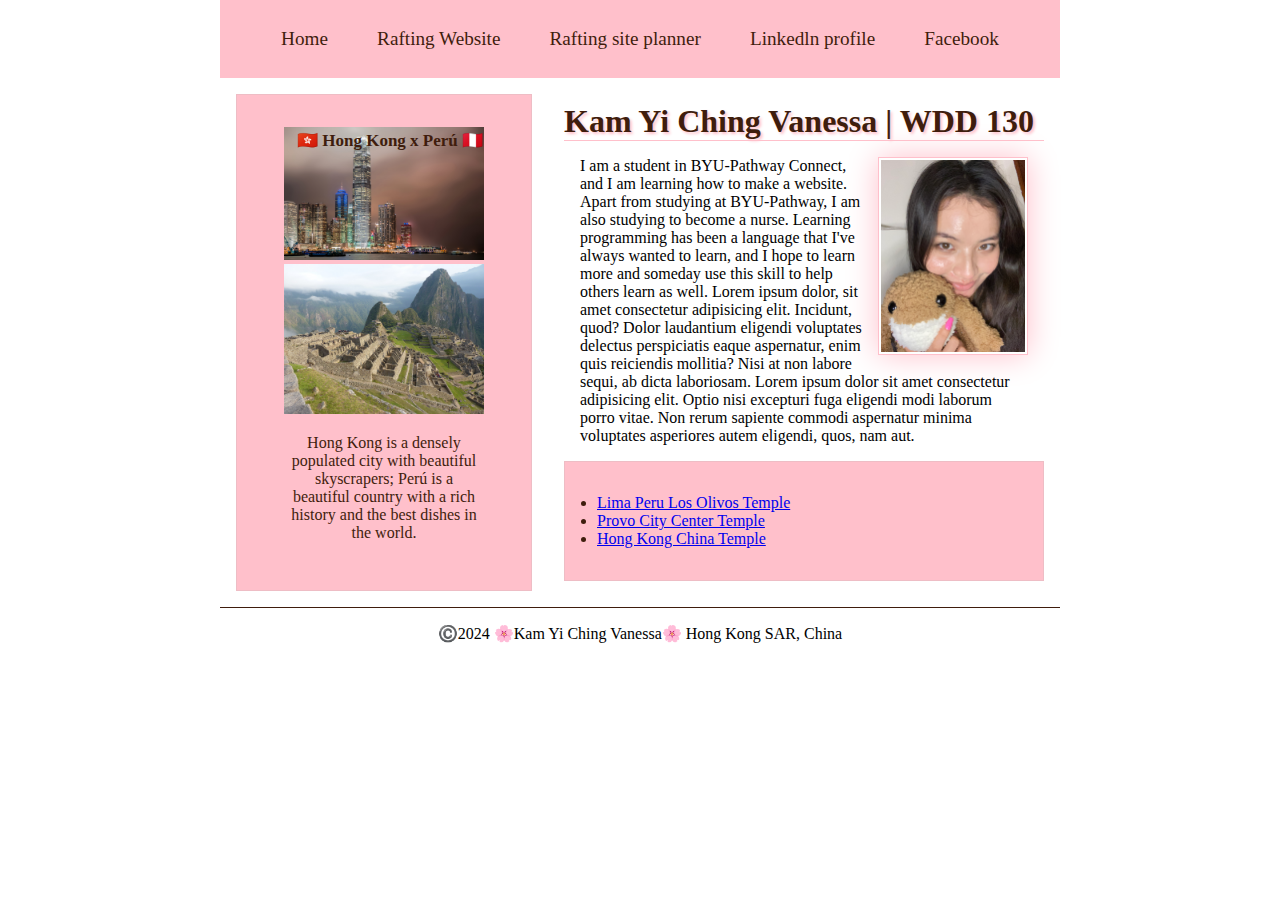
<file: index.html>
<!DOCTYPE html>
<html lang="en-US">
<head>
<meta charset="utf-8">
<meta name="viewport" content="width=device-width, initial-scale=1.0">
<meta name="description" content="This homepage is for me and for anyone who would like to know more about me, I also show my water rafting website planner.">
<meta name="author" content="Kam Yi Ching Vanessa">

<title>Kam Yi Ching Vanessa | WDD 130</title>
<link rel="stylesheet" href="styles/styles.css">
</head>

<body>
<header>
<nav>
    
    <a href="#">Home</a>
    <a href="wwr">Rafting Website</a>
    <a href="wdd130/wwr/site-plan-rafting.html">Rafting site planner</a>
    <a href="https://linkedin.com">Linkedln profile</a>
    <a href="https://facebook.com">Facebook</a>
</nav>
</header>
<div class="grid">
    
<main>
    <h1>Kam Yi Ching Vanessa | WDD 130
    </h1>
    <img src="images/profile.jpg" alt="Hello, my name is Kam Yi Ching Vanessa" width="200">
    <p>I am a student in BYU-Pathway Connect, and I am learning how to make a website. Apart from studying at BYU-Pathway, I am also studying to become a nurse. Learning programming has been a language that I've always wanted to learn, and I hope to learn more and someday use this skill to help others learn as well. Lorem ipsum dolor, sit amet consectetur adipisicing elit. Incidunt, quod? Dolor laudantium eligendi voluptates delectus perspiciatis eaque aspernatur, enim quis reiciendis mollitia? Nisi at non labore sequi, ab dicta laboriosam. Lorem ipsum dolor sit amet consectetur adipisicing elit. Optio nisi excepturi fuga eligendi modi laborum porro vitae. Non rerum sapiente commodi aspernatur minima voluptates asperiores autem eligendi, quos, nam aut.</p>
    
    <ul class="box">
        <li><a href="https://www.churchofjesuschrist.org/temples/details/lima-peru-los-olivos-temple?lang=eng" target="_blank">Lima Peru Los Olivos Temple</a></li>
        <li><a href="https://www.churchofjesuschrist.org/temples/details/provo-city-center-temple?lang=eng" target="_blank">Provo City Center Temple</a></li>
        <li><a href="https://www.churchofjesuschrist.org/temples/details/hong-kong-china-temple?lang=eng" target="_blank">Hong Kong China Temple</a></li>
    </ul>
</main>

<aside class="box">
    <h2>🇭🇰 Hong Kong x Perú 🇵🇪</h2>
    <img src="images/hongkong.jpg" alt="Hong Kong">
    <img src="images/peru.jpg" alt="Peru">
    <p>Hong Kong is a densely populated city with beautiful skyscrapers; Perú is a beautiful country with a rich history and the best dishes in the world.</p>
</aside>
</div>
<footer>
    <p>©️2024 🌸Kam Yi Ching Vanessa🌸 Hong Kong SAR, China</p>
</footer>

</body>
<!-- 18/03/2024-->
</html>
</file>
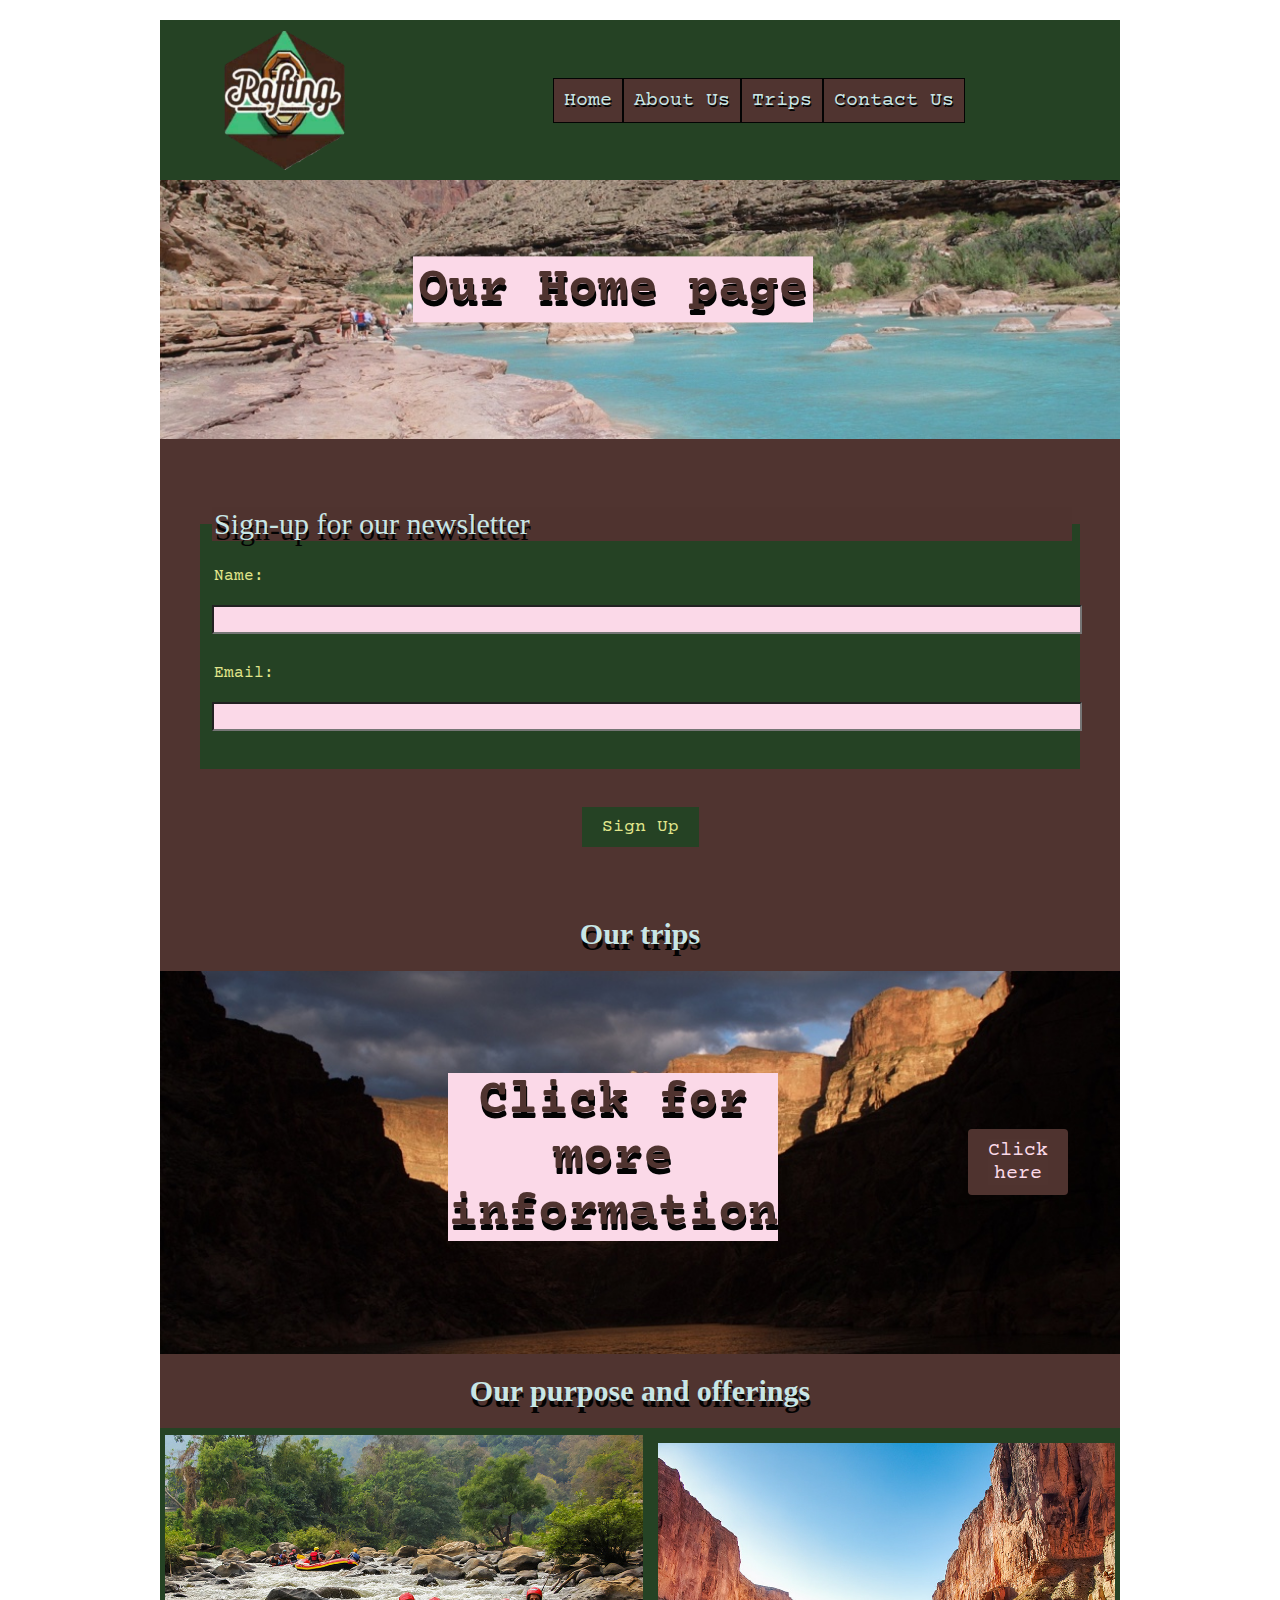
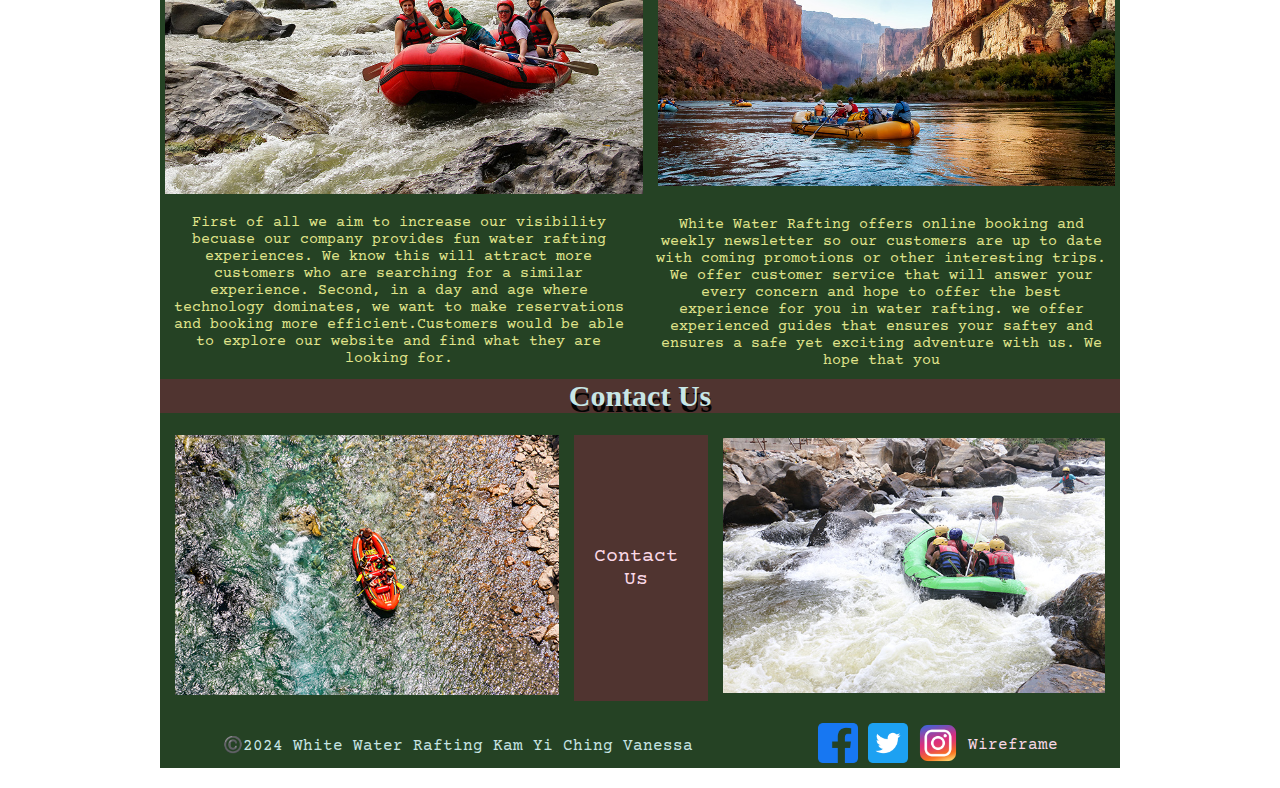
<file: wwr/index.html>
<!DOCTYPE html>
<html lang="en-US">
<head>
<meta charset="utf-8">
<meta name="viewport" content="width=device-width, initial-scale=1.0">
<meta name="description" content="this is the home page of the white wtaer rafting website where there is the trip page and contact page also ">
<meta name="author" content="Kam Yi Ching Vanessa">
<link rel="stylesheet" href="styles/rafting.css">

<title>Home: White Water Rafting  </title>
</head>
<body>
<header class="logo">
<img src="images/logo.png" alt="Rafting Site Logo">
<nav class="navigation">
<a href="index.html">Home</a>
<a href="about.html">About Us</a>
<a href="trips.html">Trips</a>
<a href="contact.html">Contact Us</a>
</nav>
</header>
<main>
<section class="hero">
<img src="images/home1.jpg" alt="start picture">
<h1>Our Home page</h1>

</section>

<section class="form">

    <form>  
            <fieldset> 
            <legend>Sign-up for our newsletter</legend>
                 <label for="name">Name:</label>
              <input type="text" id="name" name="name" required>
              <label for="email">Email:</label>
              <input type="email" id="email" name="email" required>
            </fieldset>
            <button type="submit">Sign Up</button>
        </form>
</section>
<div class="best">
    <h2>Our trips</h2>
</div>
<div class="home">
    <img src="images/home2.jpg" alt="picture">
    <div class="content">
      <h1>Click for more information</h1>
      <div class="click">
      <a href="trips.html"> 
        Click here
    </a>
</div>
    </div>
  </div>
  <div class="best">
  <h2>Our purpose and offerings</h2>
</div>
<section class="purpose ">
    <div class="purpose-container">
        
    <div class="firsthome">
    <div class="purpose-grid-item img">
        <img src="images/home3.jpg" alt="home3">
    </div>
    <div class="purpose-grid-item text">
        <p>
            First of all we aim to increase our visibility becuase our company provides fun water rafting experiences. We know this will attract more customers who are searching for a similar experience. Second, in a day and age where technology dominates, we want to make reservations and booking more efficient.Customers would be able to explore our website and find what they are looking for. </div>
</div>
   
        <div class="secondhome">
        
        <div class="purpose-best-grid-item ">
            <p>
                <img src="images/home5.jpg" alt="home3">
            </p>
        </div>
        <div class="purpose-grid-item text">
            <p>
                White Water Rafting offers online booking and weekly newsletter so our customers are up to date with coming promotions or 
                other interesting trips. We offer customer service that will answer your every concern and hope to offer the best experience for you in water rafting.
                we offer experienced guides that ensures your saftey and ensures a safe yet exciting adventure with us. We hope that you 
            </p>
        </div>
        
        </div>
    </div>
</section>

   <section class="purpose">
    <h2>Contact Us</h2>
   <div class="contactus">
   
   <div class="first">
   
   <div class="purpose-grid-item img">
       <img src="images/home7.jpg" alt="home3">
   </div>
   <div class="purpose">

        <a href="contact.html"> 
           Contact Us
        </a>
   </div>
   <div class="purpose-best-grid-item ">
       <p>
           <img src="images/home8.jpg" alt="home3">
       </p>
   </div>
   </div>
   </div>
</section>
</main>
<footer class="close">
    <p>©️2024 White Water Rafting Kam Yi Ching Vanessa</p>
    <nav class="sociallinks">
    <a href="http://facebook.com">
    <img src="images/facebook.png" alt="facebook">
    </a>
    <a href="http://twitter.com">
    <img src="images/twitter.png" alt="twitter">
    </a>
    <a href="http://instagram.com">
    <img src="images/instagram.png" alt="instagram">
    </a>
    <a href="images/index-html.png">
        Wireframe
    </a>
    </nav>
    
    </footer>
    
    </body>
    </html>
</file>
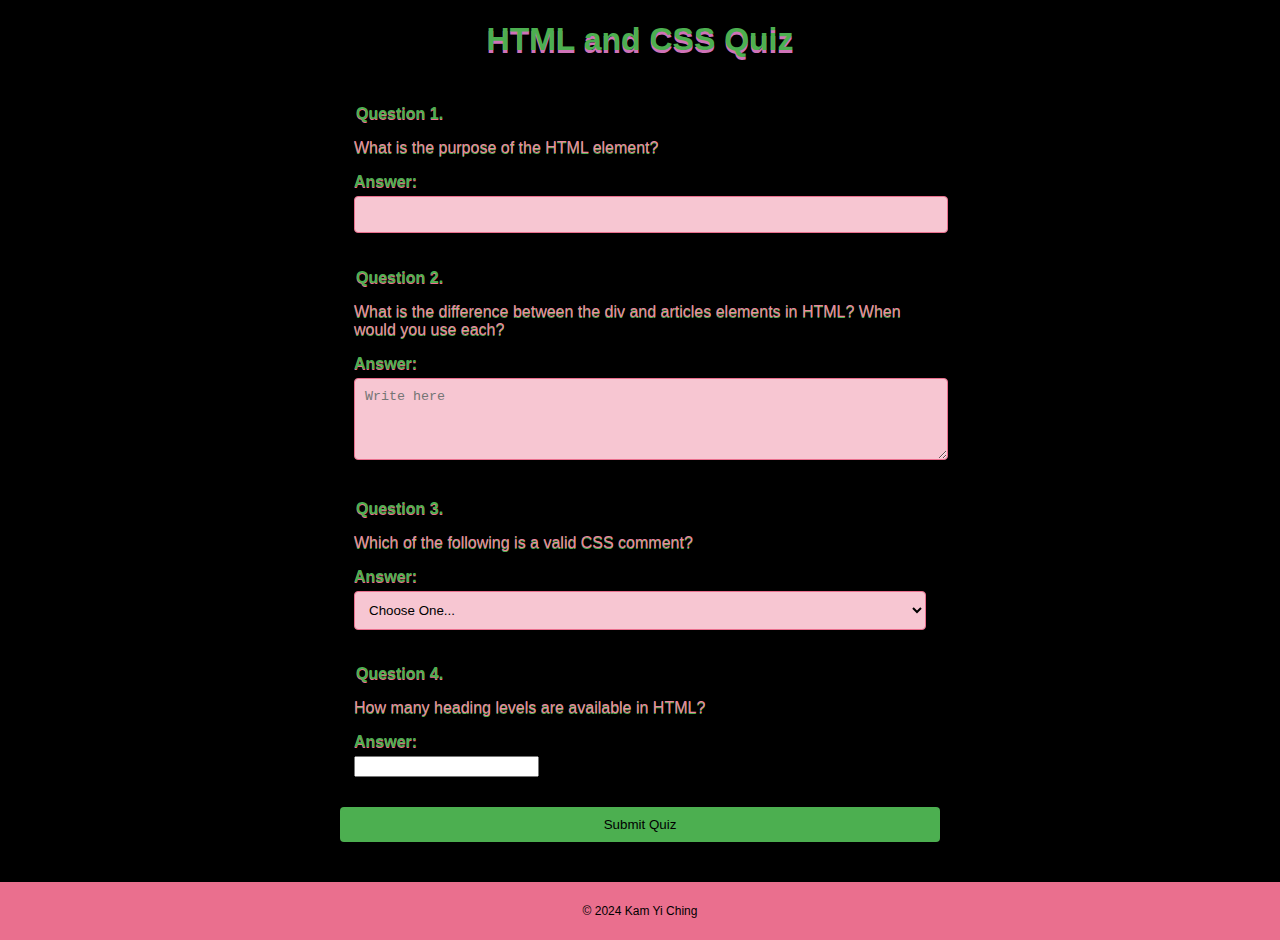
<file: quiz.html>
<!DOCTYPE html>
<html lang="en-us">
<head>
    <meta charset="utf-8">
    <meta name="viewport" content="width=device-width, initial-scale=1.0">
    <meta name="description" content="this is a quiz for HTML and CSS">
<meta name="author" content="Kam Yi Ching Vanessa">
    <link rel="stylesheet" href="styles/quiz.css">
    <title>HTML and CSS quiz</title>
</head>
<body>
    <header>
        <h1>HTML and CSS Quiz</h1>
    </header>
    <main>
        <form>
            <fieldset>
                <label for ="q1"><legend>Question 1.</legend></label>
                <p class="question-text">What is the purpose of the HTML element?</p>
                <label for="q1">Answer:</label>
                <input id="q1" name="q1" type="text">
            </fieldset>

            <fieldset>
                <label for ="q2"><legend>Question 2.</legend></label>
                <p class="question-text">What is the difference between the div and articles elements in HTML? When would you use each?</p>
                <label for="q2">Answer:</label>
                <textarea id="q2" name="q2" rows="4" placeholder="Write here"></textarea>
            </fieldset>

            <fieldset>
                <label for ="q3"> <legend>Question 3.</legend></label>
                <p class="question-text">Which of the following is a valid CSS comment?</p>
                <label for="q3">Answer:</label>
                <select id="q3" name="q3">
                    <option value="" selected disabled>Choose One...</option>
                    <option value="border">border</option>
                    <option value="legend">start</option>
                    <option value="right">right</option>
                    <option value="left">left</option>
                </select>
            </fieldset>

            <fieldset>
            <label for ="q4"><legend>Question 4.</legend></label>
                <p class="question-text">How many heading levels are available in HTML?</p>
                <label for="q4">Answer:</label>
                <input id="q4" name="q4" type="number">
            </fieldset>

            <button type="submit">Submit Quiz</button>
        </form>
    </main>
    <footer>
        <p>© 2024 Kam Yi Ching</p>
    </footer>
</body>
</html>
</file>
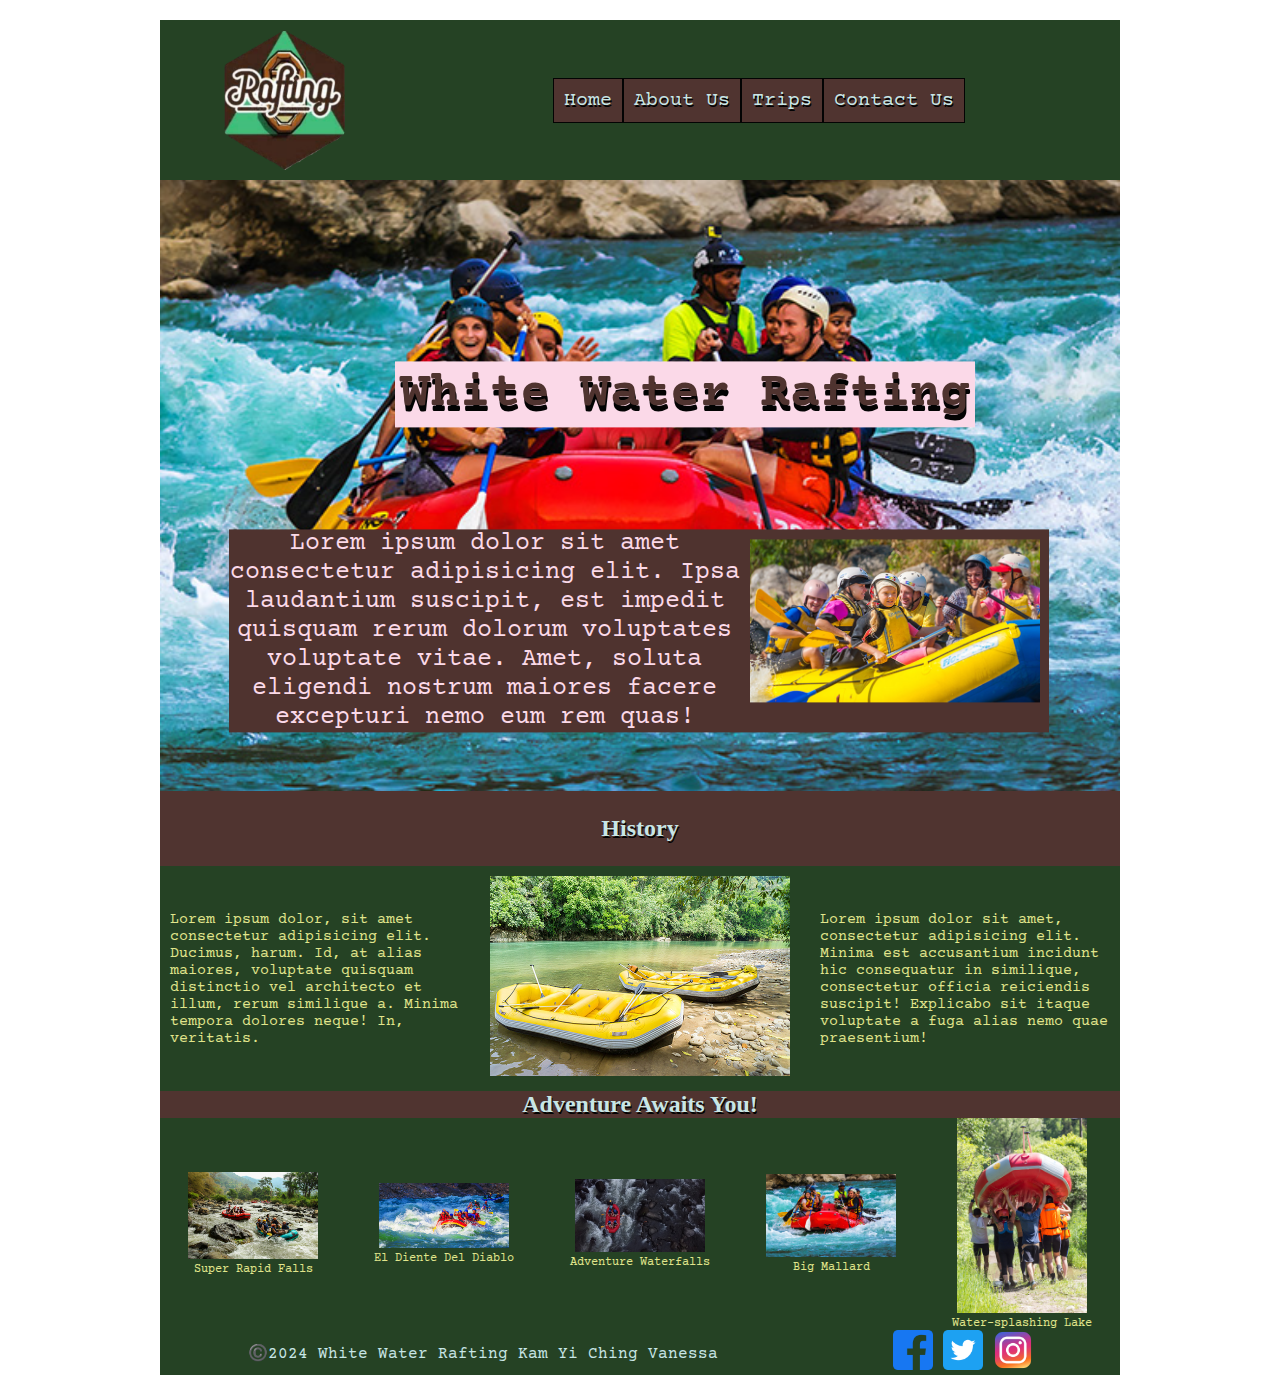
<file: wwr/about.html>
<!DOCTYPE html>
<html lang="en-US">
<head>
<meta charset="utf-8">
<meta name="viewport" content="width=device-width, initial-scale=1.0">
<meta name="description" content="This is a website for the water rafting company">
<meta name="author" content="Kam Yi Ching Vanessa">
<link rel="stylesheet" href="styles/rafting.css">

<title>Water Rafting Website</title>
</head>
<body>
<header class="logo">
<img src="images/logo.png" alt="Rafting Site Logo">
<nav class="navigation">
<a href="index.html">Home</a>
<a href="about.html">About Us</a>
<a href="trips.html">Trips</a>
<a href="contact.html">Contact Us</a>
</nav>
</header>

<main>
<div class="hero">
<img src="images/hero.jpg" alt="Water Rafting image">
<h1>White Water Rafting</h1>
<article class="happy">
<img src="images/happy.jpg" alt="Happy customers">
<p>Lorem ipsum dolor sit amet consectetur adipisicing elit. Ipsa laudantium suscipit, est impedit quisquam rerum dolorum voluptates voluptate vitae. Amet, soluta eligendi nostrum maiores facere excepturi nemo eum rem quas!</p>
</article>
</div>

<section class="history">
<h2>History</h2>
<div class="content">
<div class="grid-item image">
<img src="images/history.jpg" alt="history">
</div>
<div class="grid-item text">
<p>Lorem ipsum dolor, sit amet consectetur adipisicing elit. Ducimus, harum. Id, at alias maiores, voluptate quisquam distinctio vel architecto et illum, rerum similique a. Minima tempora dolores neque! In, veritatis.</p>
</div>
<div class="grid-item text">
<p>Lorem ipsum dolor sit amet, consectetur adipisicing elit. Minima est accusantium incidunt hic consequatur in similique, consectetur officia reiciendis suscipit! Explicabo sit itaque voluptate a fuga alias nemo quae praesentium!</p>
</div>
</div>
</section>

<section class="adventure">
<div class="adventure-text-container">
<h2>Adventure Awaits You!</h2>
</div>
<figure>
<img src="images/1.jpg" alt="1">
<figcaption>Super Rapid Falls</figcaption>
</figure>
<figure>
<img src="images/2.jpg" alt="2">
<figcaption>El Diente Del Diablo</figcaption>
</figure>
<figure>
<img src="images/3.jpg" alt="3">
<figcaption> Adventure Waterfalls</figcaption>
</figure>
<figure>
<img src="images/4.jpg" alt="4">
<figcaption>Big Mallard</figcaption>
</figure>
<figure>
<img src="images/5.jpg" alt="5">
<figcaption>Water-splashing Lake</figcaption>
</figure>
</section>



</main>

<footer class="close">
<p>©️2024 White Water Rafting Kam Yi Ching Vanessa</p>
<nav class="sociallinks">
<a href="http://facebook.com">
<img src="images/facebook.png" alt="facebook">
</a>
<a href="http://twitter.com">
<img src="images/twitter.png" alt="twitter">
</a>
<a href="http://instagram.com">
<img src="images/instagram.png" alt="instagram">
</a>
</nav>
</footer>

</body>
</html>
</file>
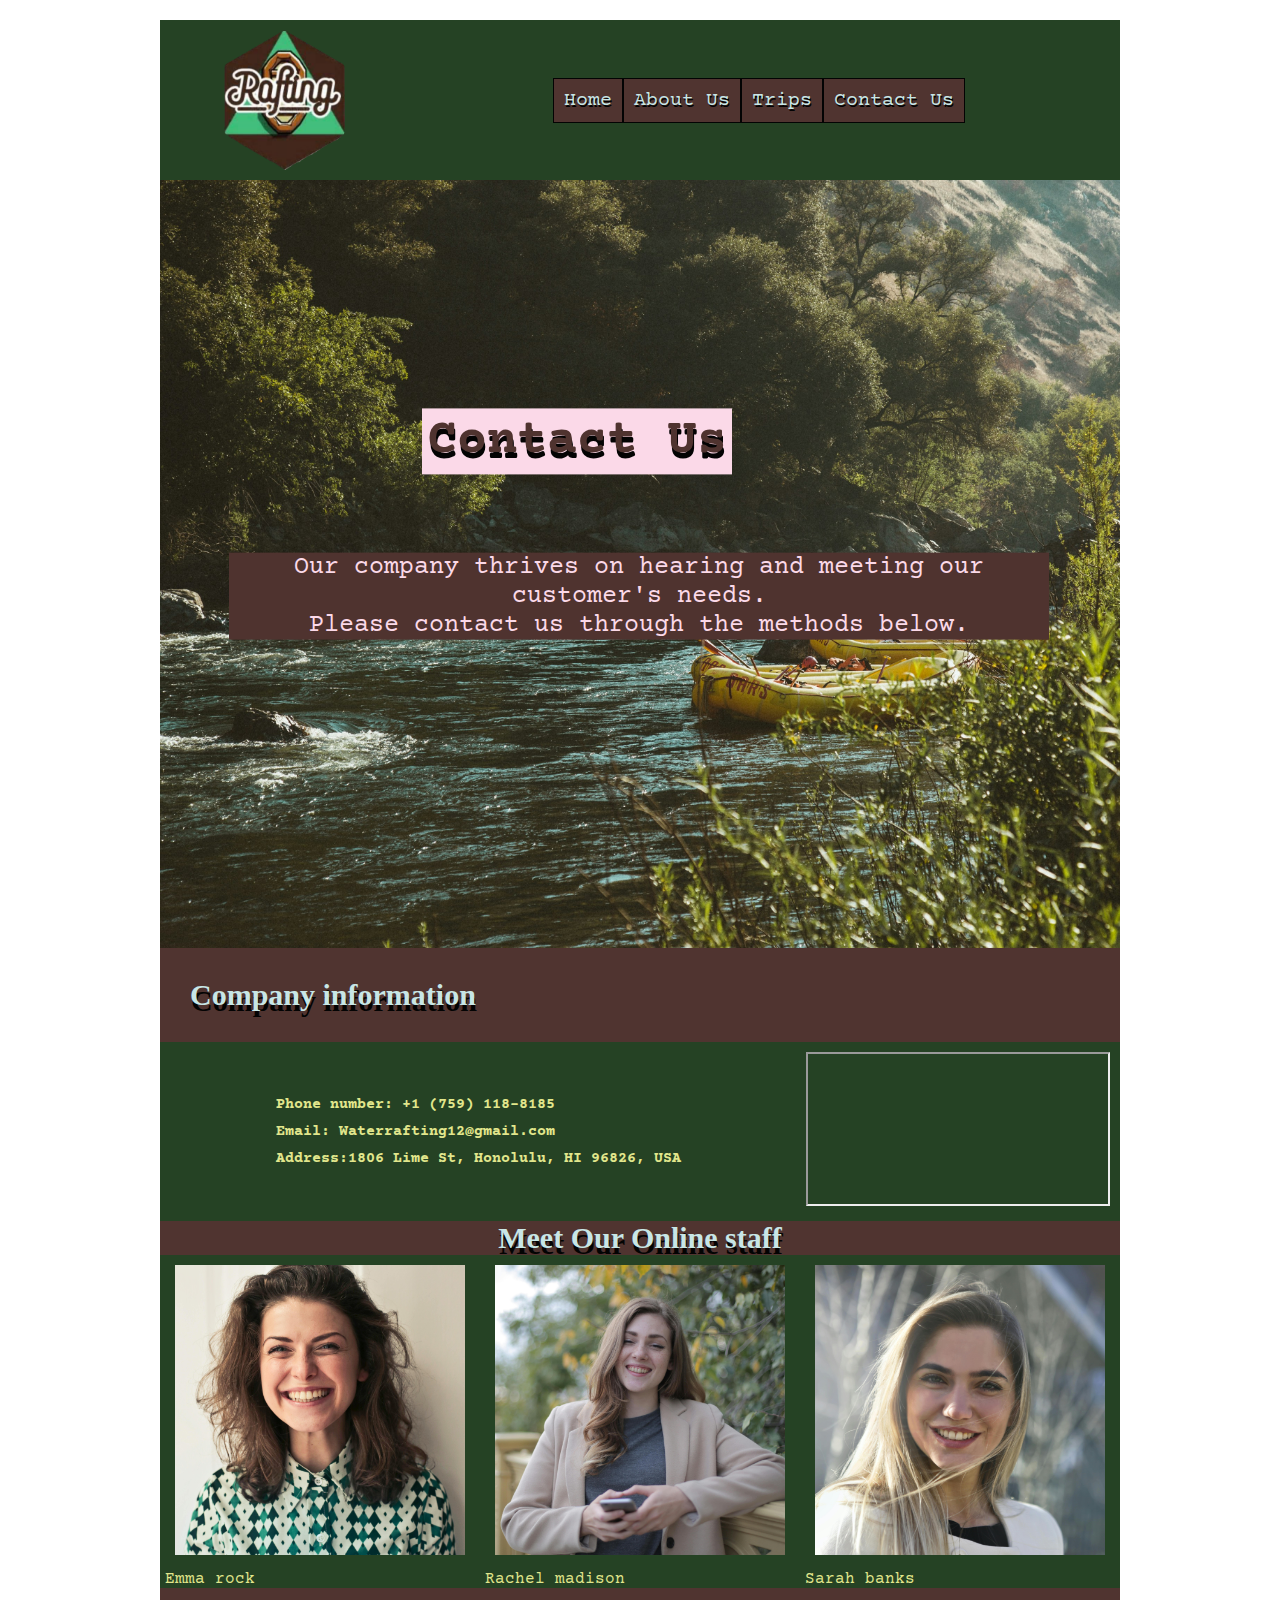
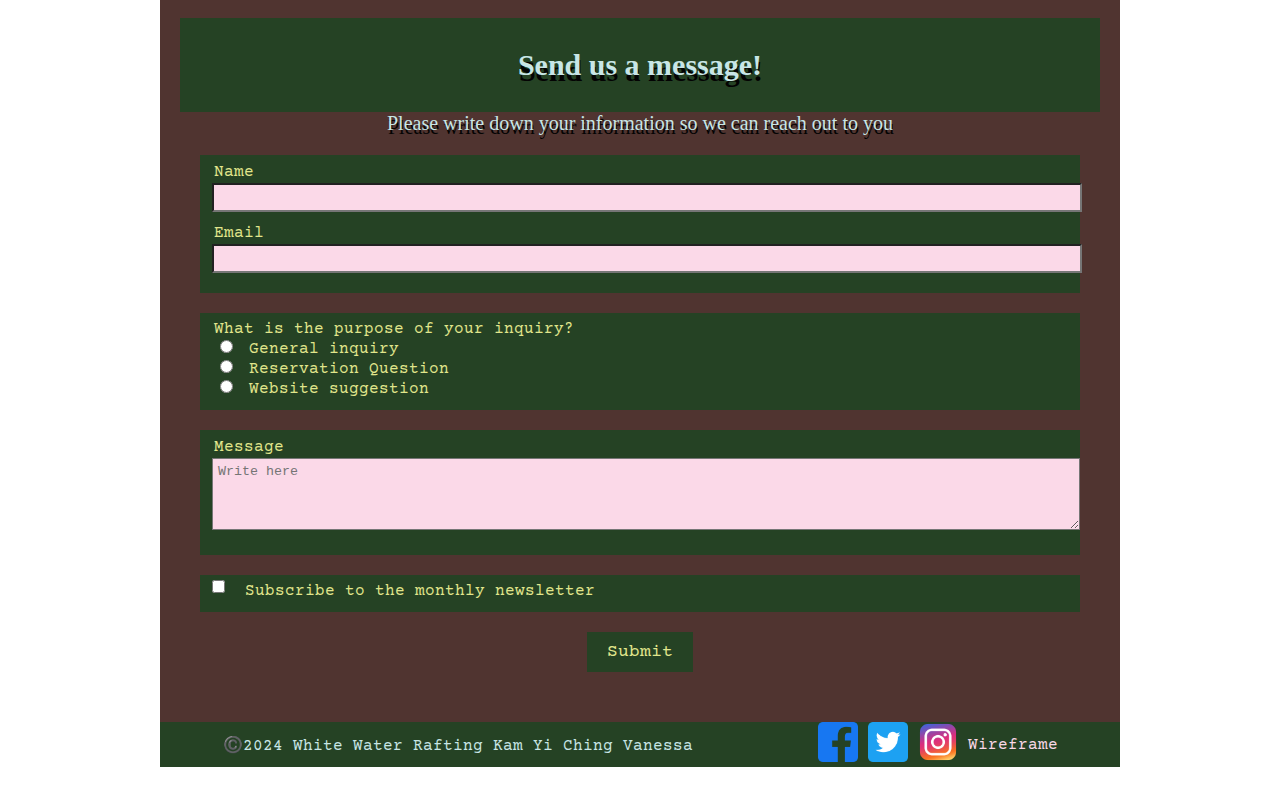
<file: wwr/contact.html>
<!DOCTYPE html>
<html lang="en-US">
<head>
<meta charset="utf-8">
<meta name="viewport" content="width=device-width, initial-scale=1.0">
<meta name="description" content="Contact us and learn more about our White water rafting company ask us questions here  ">
<meta name="author" content="Kam Yi Ching Vanessa">
<link rel="stylesheet" href="styles/rafting.css">

<title>Contact Us: White Water Rafting  </title>
</head>
<body>
<header class="logo">
<img src="images/logo.png" alt="Rafting Site Logo">
<nav class="navigation">
<a href="index.html">Home</a>
<a href="about.html">About Us</a>
<a href="trips.html">Trips</a>
<a href="contact.html">Contact Us</a>
</nav>
</header>

<main>

    <section class="hero">
        <img src="images/6.jpg" alt="background image">
        <h1>Contact Us</h1>
        <article class="happy">
        <p> Our company thrives on hearing and meeting our customer's needs.</p>
    <p> Please contact us through the methods below. </p></article>
</section>
<section class="information">
<h2> Company information </h2>
<div class="content">

 <div class="grid-item">  
<h6>Phone number: +1 (759) 118-8185</h6>

<h6>Email: Waterrafting12@gmail.com</h6>

<h6>Address:1806 Lime St, Honolulu, HI 96826, USA</h6>
</div>  
    <div class ="map"> 
        <iframe src="https://www.google.com/maps/embed?pb=!1m17!1m12!1m3!1d3717.506086532154!2d-157.83399999999997!3d21.29101000000001!2m3!1f0!2f0!3f0!3m2!1i1024!2i768!4f13.1!3m2!1m1!2zMjHCsDE3JzI3LjYiTiAxNTfCsDUwJzAyLjQiVw!5e0!3m2!1sen!2shk!4v1711779934725!5m2!1sen!2shk"></iframe></div>
</div>
</section>

<section class="employees">
<div class="title"><h2> Meet Our Online staff</h2></div>
<figure>
    <img src="images/p1.jpg" alt="profile1">
    <figcaption> Emma rock</figcaption>
</figure>
<figure>
<img src="images/p2.jpg" alt="profile2">
<figcaption> Rachel madison</figcaption>
</figure>
<figure>
<img src="images/p3.jpg" alt="profile3">
<figcaption> Sarah banks </figcaption>
</figure>
</section>

    
<section class="form">
    
   <h3>Send us a message!</h3> 
    <p>Please write down your information so we can reach out to you</p>
    <form>
      <fieldset>
        <label for="name">Name</label>
        <input id="name" name="name" type="text">
        
        <label for="email">Email</label>
        <input id="email" name="email" type="email">
      </fieldset>


      <fieldset>
       
        <label for="general" >What is the purpose of your inquiry?</label>
         <div class="radio-container">
            <input id="general" name="purpose" type="radio">
        </div>

        <div class="radio-name">  
            <label for="general">General inquiry</label>
        </div>

        <div class="radio-container">
            <input id="reservation" name="purpose" type="radio"> 
        </div>


        <div class="radio-name">
            <label for="reservation">Reservation Question</label>
        </div>

         <div class="radio-container">
            <input id="suggestion" name="purpose" type="radio">
        </div>
        <div class="radio-name">
            <label for="suggestion">Website suggestion</label>
        </div>
       

      </fieldset>


      <fieldset>
        <label for="message">Message</label>
        <textarea id="message" name="message" rows="4" placeholder="Write here"></textarea>
      </fieldset>
      <fieldset>
        <div class="sub">
        <input id="subscription" name="subscription" type="checkbox">
        </div>
        
        <label for="subscription">Subscribe to the monthly newsletter</label>
        
      
    </fieldset>

      <button type="submit">Submit</button>
   
    </form>
  </section>
</main>

<footer class="close">
<p>©️2024 White Water Rafting Kam Yi Ching Vanessa</p>
<nav class="sociallinks">
<a href="http://facebook.com">
<img src="images/facebook.png" alt="facebook">
</a>
<a href="http://twitter.com">
<img src="images/twitter.png" alt="twitter">
</a>
<a href="http://instagram.com">
<img src="images/instagram.png" alt="instagram">
</a>
<a href="images/contactus-html.png">
  Wireframe
</a>
</nav>
</footer>

</body>
</html>
</file>
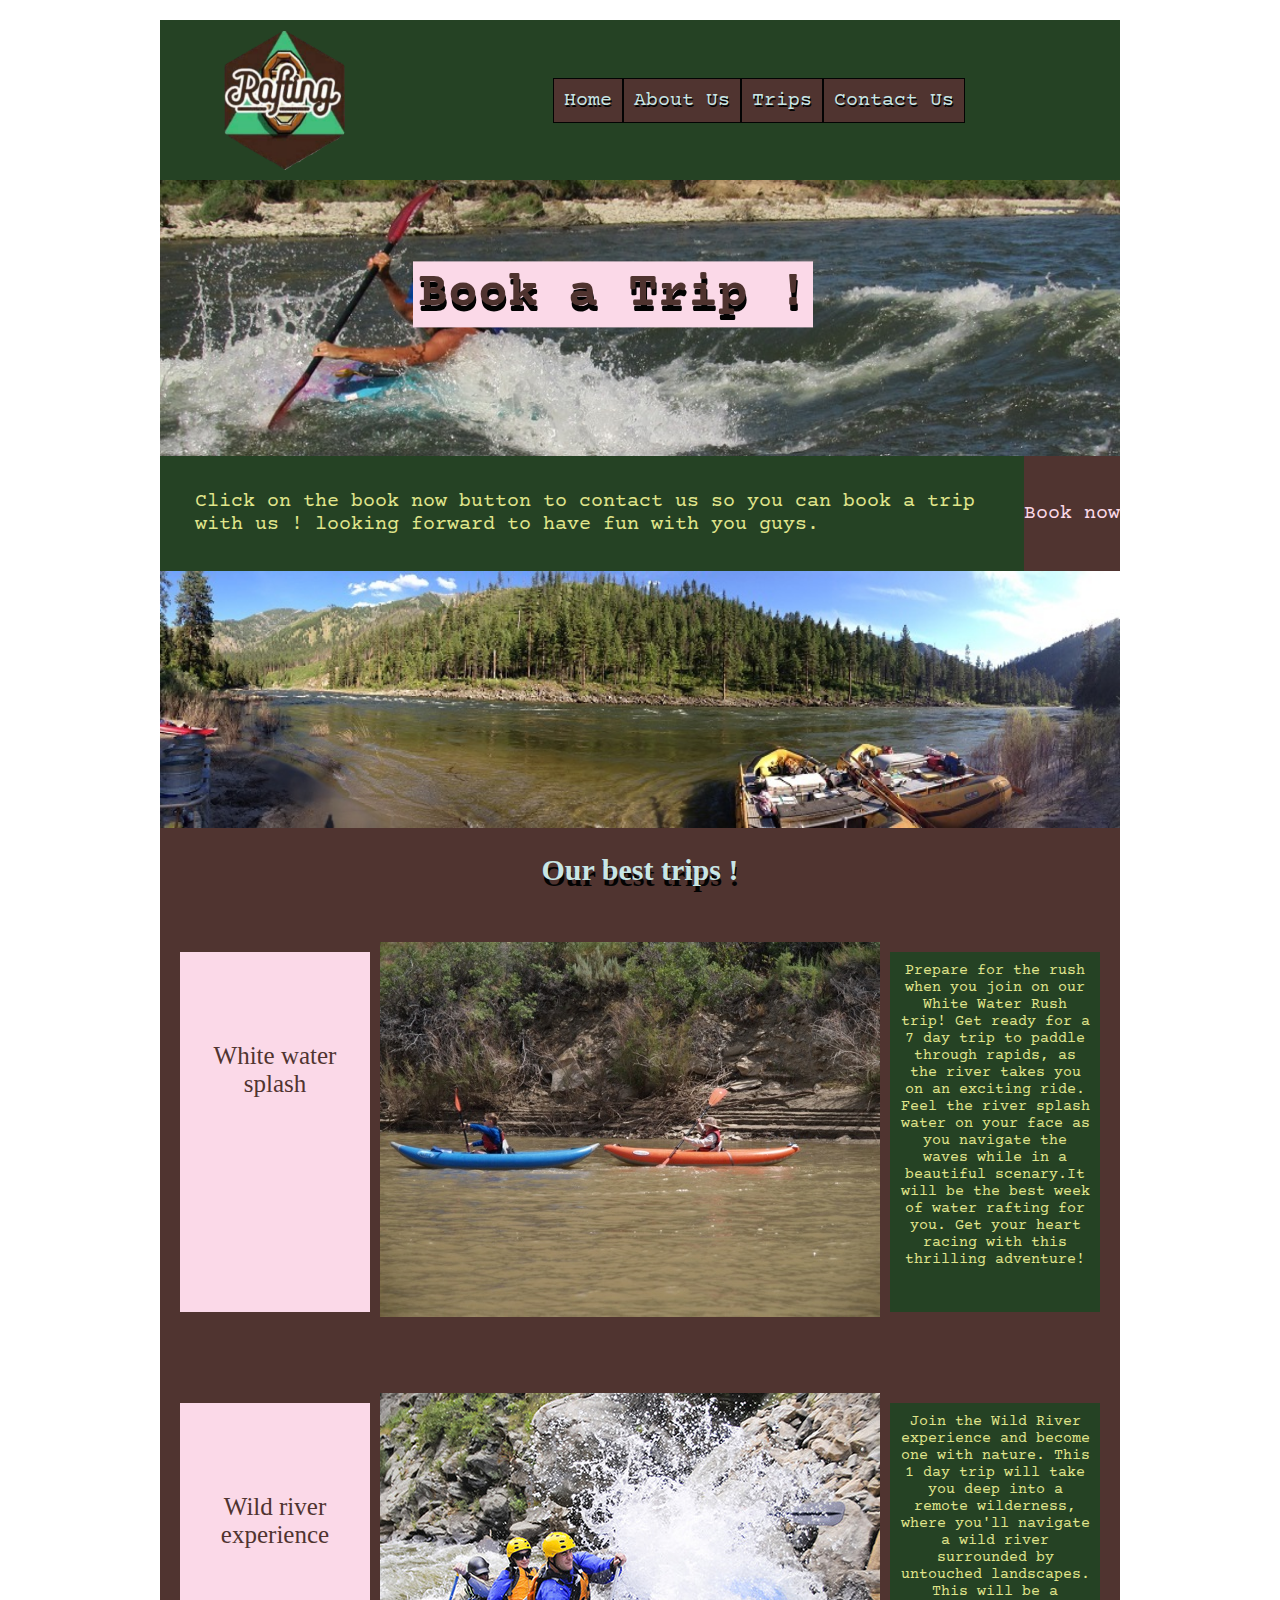
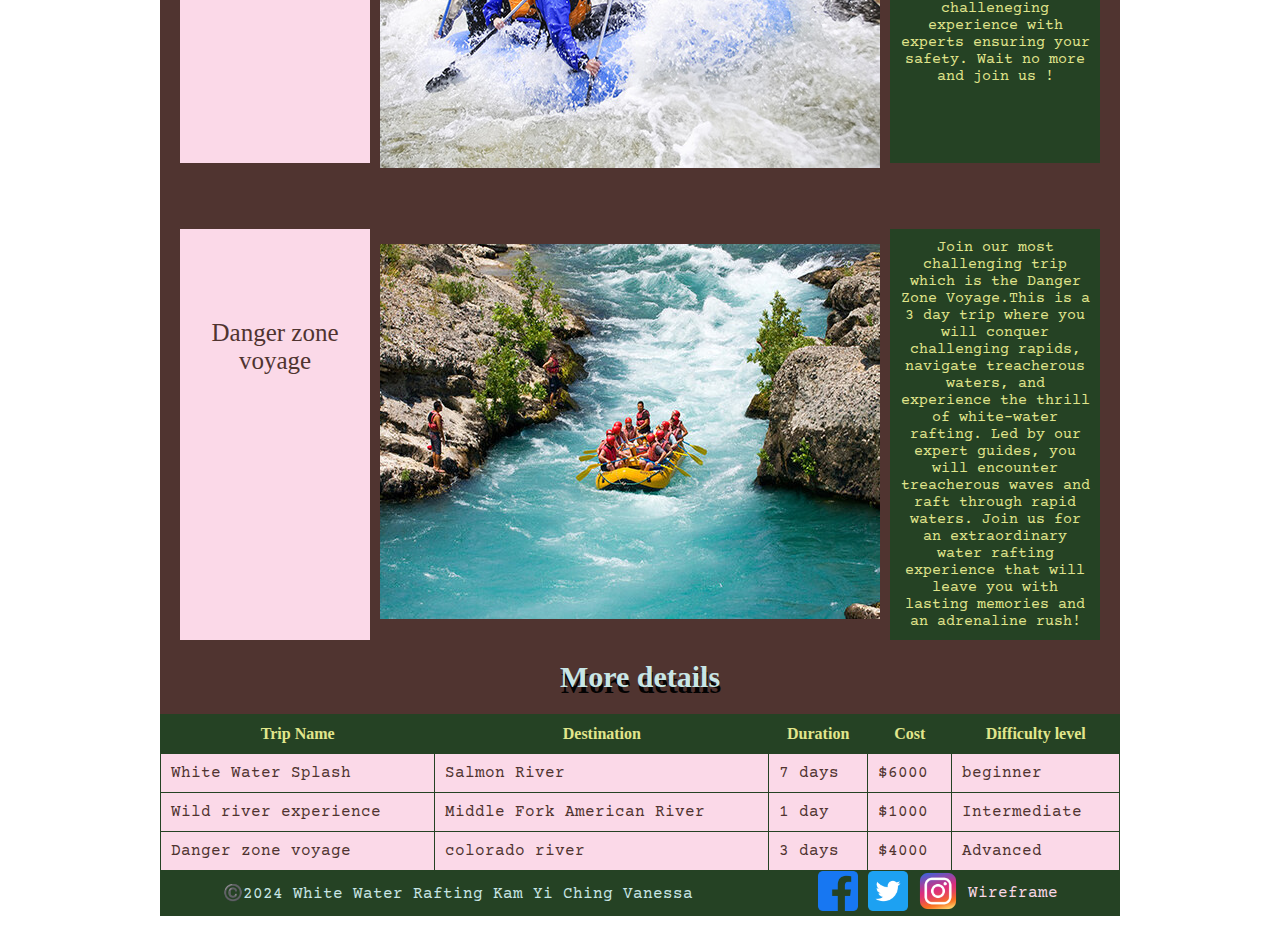
<file: wwr/trips.html>
<!DOCTYPE html>
<html lang="en-US">
<head>
<meta charset="utf-8">
<meta name="viewport" content="width=device-width, initial-scale=1.0">
<meta name="description" content="Contact us and learn more about our White water rafting company ask us questions here  ">
<meta name="author" content="Kam Yi Ching Vanessa">
<link rel="stylesheet" href="styles/rafting.css">

<title>Trips: White Water Rafting  </title>
</head>
<body>
<header class="logo">
<img src="images/logo.png" alt="Rafting Site Logo">
<nav class="navigation">
<a href="index.html">Home</a>
<a href="about.html">About Us</a>
<a href="trips.html">Trips</a>
<a href="contact.html">Contact Us</a>
</nav>
</header>
<main>
<section class="hero" >
    <img src="images/7.jpg" alt="background image">
    <h1>Book a Trip !</h1>

</section>

<section class="trips">
 <div class="trips-grid">   
    <div class ="trip-grid-item">
        <p>Click on the book now button to contact us so you can book a trip with us !
            looking forward to have fun with you guys.  </p>
    </div>
    <section class="trip">
    <div class="click">
        <a href="contact.html"> 
        Book now   </a>
    </div>
    </section>
</div>
</section>

<section class="picture">
    <img src="images/8.jpg" alt="background">

</section>


<section class="best ">
<h2> Our best trips !</h2>
<div class="best-container">

<div class="first">

<div class="best-grid-item img">
    <img src="images/trip1.jpg" alt="trip1">
</div>
<div class="best-grid-item text">
    <p>
        White water splash 
    </p>
</div>
<div class="best-grid-item description">
    <p>
        Prepare for the rush when you join on our White Water Rush trip! Get ready for a 7 day trip to paddle through rapids, as the river takes you on an exciting ride.
         Feel the river splash water on your face as you navigate the waves while in a beautiful scenary.It will be the best week of water rafting for you.
         Get your heart racing with this thrilling adventure!
    </p>
</div>
</div>

<div class="second">
<div class="best-grid-item img">
    <img src="images/trip2.jpg" alt="trip2">
</div>
<div class="best-grid-item text">
    <p>
        Wild river experience
    </p>
</div>
<div class="best-grid-item description">
    <p>
        Join the Wild River experience and become one with nature.
         This 1 day trip will take you deep into a remote wilderness, where you'll navigate a wild river surrounded by untouched landscapes.
         This will be a challeneging experience with experts ensuring your safety. Wait no more and join us !
    </p>
</div>
</div>
<div class="third">
<div class="best-grid-item img">
    <img src="images/trip3.jpg" alt="trip3">
</div>

<div class="best-grid-item text">
    <p>
        Danger zone voyage
    </p>
</div>
<div class="best-grid-item description">
    <p>
        Join our most challenging trip which is the Danger Zone Voyage.This is a 3 day trip where you will conquer challenging rapids, navigate treacherous waters, and experience the thrill of white-water rafting.
          Led by our expert guides, you will encounter treacherous waves and raft through rapid waters. 
          Join us for an extraordinary water rafting experience that will leave you with lasting memories and an adrenaline rush!    </p>
</div>
</div>
</div>
</section>

<section class="table">
<h2>More details </h2>

<table>
    <thead>
      <tr>
        <th>Trip Name</th>
        <th>Destination</th>
        <th>Duration</th>
        <th>Cost</th>
        <th>Difficulty level </th>
      </tr>
    </thead>
    <tbody>
         <tr>
        <td>White Water Splash</td>
        <td>Salmon River</td>
        <td>7 days</td>
        <td>$6000</td>
        <td>beginner</td>

      </tr>
      <tr> <td>Wild river experience </td>
        <td>   Middle Fork American River</td>
        <td>1 day </td>
        <td>$1000</td>
        <td>Intermediate </td> 
      </tr>
      
     
      <tr>
        <td>Danger zone voyage</td>
        <td>colorado river</td>
        <td>3 days</td>
        <td>$4000</td>
        <td>Advanced</td>

      </tr>
      <!-- Add more trip rows following the same structure as above -->
    </tbody>
  </table>
</section>
</main>



<footer class="close">
    <p>©️2024 White Water Rafting Kam Yi Ching Vanessa</p>
    <nav class="sociallinks">
    <a href="http://facebook.com">
    <img src="images/facebook.png" alt="facebook">
    </a>
    <a href="http://twitter.com">
    <img src="images/twitter.png" alt="twitter">
    </a>
    <a href="http://instagram.com">
    <img src="images/instagram.png" alt="instagram">
    </a>
    <a href="images/trips-html.png">
        Wireframe
    </a>
    </nav>
    </footer>
    
    </body>
    </html>
</file>
<file: styles/styles.css>
* {
    margin: 0;
    padding: 0;
    box-sizing: border-box;
}

nav {
    background-color: #ffc0cb;
    padding: 20px;
    display: flex;
    justify-content: space-evenly;
    align-items: center;
}

nav a {
    color: #3f1d0d;
    display: block;
    padding: 0.5rem;
    text-decoration: none;
    font-size: 1.2em;
}

h1 {
    color: #3f1d0d;
    border-bottom: 1px solid #ffc0cb;
    text-shadow: 2px 2px 3px #ffc0cb;
}

main img {
    width: 150px;
    height: auto;
    border: 1px solid pink;
    padding: 2px;
    box-shadow: 0 0 30px pink;
    float: right;
    margin: 1rem;
}

p {
    padding: 1rem;
}

aside {
    width: 20rem;
    margin: 1rem;
    border: 1px solid rgb(241, 230, 230);
    padding: 1rem;
    background-color: #ffc0cb;
    color: #3f1d0d;
    text-align: center;
    position: relative;
}

aside img {
    width: 200px;
    height: auto;
}

aside h2 {
    position: absolute;
    top: 35px;
    left: 60px;
    font-size: 17px;
}

footer {
    border-top: 1px solid #3f1d0d;
    text-align: center;
}

.box {
    border: 1px solid #eebdc5;
    padding: 2rem;
    background-color: #ffc0cb;
    color: #3f1d0d;
}

header,
footer,
.grid {
    margin: 0 auto;
    max-width: 840px;
}

.grid {
    display: grid;
    align-items: center;
}

main {
    grid-column: 2/3;
    margin: 1rem;
}

aside {
    width: 18.5rem;
    position: relative;
    grid-column: 1/2;
    grid-row: 1/2;
}
</file>
<file: wwr/styles/rafting.css>
@import url('https://fonts.googleapis.com/css2?family=Courier+Prime:ital,wght@0,400;0,700;1,400;1,700&family=Permanent+Marker&display=swap');
*{ max-width: 1000px;
margin: auto;}

:root {
    --primary-color: #254224 ;
    --secondary-color: #503430;
    --accent1-color:#E1E68C ;
    --accent2-color: #030303;

    --heading-font: 'Permanent Marker', san-serif;
    --paragraph-font: 'Courier Prime', san-serif;

    --nav-background-color: #C8E6E6; ;
    --nav-link-color: #FBFBFF ;
    --nav-hover-link-color: #FBD9E8 ;
    --nav-hover-background-color: #4F332F ;

}

body { 
    font-family: var(--paragraph-font) ;
    max-width: 960px;
    padding: 20px;
    margin: 0 ;
    }


 header{
        padding: 5px;
         display: grid ;
         grid-template-columns: 1fr 3fr ;
         align-items: center ;
         background-color:var(--primary-color)
 }
.navigation { 
    display: flex ;
    justify-content: space-around ;
    }

    .navigation a {
        font-size : 20px ;
        display: inline-block;
        background-color: var(--secondary-color);
        color: var(--nav-background-color);
        border: 1px solid var(--accent2-color) ;
        padding: 10px;
        text-decoration: none;
        text-shadow: 1px 2px 0 var(--accent2-color);
      }
      nav a:hover {
        color: var(--nav-hover-link-color);
        background-color: var(--accent1-color);
    }

.logo img {
    width :150px ;
    height: auto ; 
}

.hero img {display: block;
width:100%;
height: auto ;
}

.happy img { 
    position : relative ;
    display:block;
    float: inline-end; 
    height: auto ;
    width: 290px ; 
    margin: 10px;
    margin-right: 9px;
    margin-bottom: 10px; }


.hero {position:relative;
}

.hero article{ 
    display: inline-block;
    background-color: var(--nav-hover-background-color) ;
    position : absolute;
    transform: translate(-5%,-20%) ;
    top : 390px; 
    left : 110px; 
    margin-right: 30px ;
}
.hero h1{ 
  display : inline-block ;
  position : absolute;
  margin:5px;
  padding: 5px ;
  transform:translate( -10%,-10%);
  top : 30%; 
  left :30%;
  font-size: 50px;
  color: var(--nav-hover-background-color) ;
  text-shadow: 1px 6px 0 var(--accent2-color);
  background-color: var(--nav-hover-link-color); 

  }
    .history h2 { 
        font-family: var(--heading-font);
        color: var(--nav-background-color);
        text-shadow: 1px 2px 0 var(--accent2-color); 
        text-align: center;
        padding: 1em;
        background-color: var(--secondary-color);
    
        }
    .history img { 
        width: 300px;
        height: auto;
        padding: 5px ;
        margin : 5px ;
    }   
    .history p {
        font-family: var(--paragraph-font);
        padding:10px;
        color : var(--accent1-color);
        font-size: 15px;
        
    } 
    .history section{ 
            margin:0.2rem ;
            display:block;
    
        }
.history .content {
    display: grid;
    grid-template-columns: repeat(3, 1fr);
    gap: 10px;
    background-color: var(--primary-color);
  }
  
  .history .content .image {
    grid-column: 2/3;
    order: 2 ;
  }
  
  .history .content .text:first-child {
    order : 1 ; 
    grid-column : 1/3;
    
  }
  .history .content .text:last-child {
    order: 3;
    grid-column: 3/4;
  }
.adventure-text-container h2 {
      font-family: var(--heading-font);
      color: var(--nav-background-color);
      text-shadow: 1px 2px 0 var(--accent2-color);
      text-align: center;
      background-color:  var(--secondary-color);
    }
.adventure {
    display: flex;
    flex-wrap: wrap;
    justify-content: center;
    background-color: var(--primary-color);
    width : 100% ;
    flex-direction : row ; 
  }
  
  .adventure-text-container {
    width: 100% ; 
    text-align: center ; 
    margin:0px;  
  }
  
  .adventure figure {
    color : var(--accent1-color);
    font-size: 12px ; 
    font-family : var(--paragraph-font) ;
    text-align: center ;
}
  
  .adventure figure img {

    width: 130px;
    height: auto;
    background-color: var(--primary-color);
    margin :0px ;

  }

  .contact {position:relative; }

  .contact h1{ 
      display : inline-block ;
      padding:0.2rem ;
      position : absolute;
      margin:5px;
      padding: 5px ;
      top : 50px; 
      left : 300px;
      font-size: 60px;
      color: var(--nav-hover-background-color) ;
      width: 40%; 
      text-shadow: 1px 6px 0 var(--accent2-color);
      background-color: var(--nav-hover-link-color); 
    }
  .contact p{ color : var(--nav-hover-link-color);
    font-family: var(--paragraph-font);
    font-size: 25px ; 
    text-align : right;}

  .hero p {
      color : var(--nav-hover-link-color);
      font-family: var(--paragraph-font);
      font-size: 25px ; 
      text-align : center;
  
  }
      .contact article{ 
          display: inline-block;
          position : absolute;
          top : 250px; 
          left : 150px; 
          margin-right: 30px ;
          font-size: 30px;
          color: var(--accent1-color);
          max-width: 600px;
          background-color:  var(--secondary-color);
      }
      .contact img {
          position : relative ;
          display:block;
          float: inline-end; 
          height: auto ;
          width: 100% ; 
          margin-bottom: 10px;
  
      }
.information h2{
  font-size: 30px;
  font-family: var(--heading-font);
  color: var(--nav-background-color);
  text-shadow: 1px 6px 0 var(--accent2-color); 
  text-align: left;
  padding: 1em;
  background-color: var(--secondary-color); }
  .map { 
      max-width: 100% ;
      height: auto ;
      border:0 ;
      margin : 10px;
      border:0;
      
  }
  
  .information .content{ 
      display: grid;
      grid-template-columns: 1fr auto;
      grid-gap: 0 ;
      background-color: var(--primary-color);
      max-width: 100% ;
      height: auto ; 
      align-items: center ;
  }
  .information h6 { 
      font-family: var(--paragraph-font);
      font-size : 15px; 
      margin: 5px;
      color : var(--accent1-color);
  }
  
    .information .content .map {
      grid-column : 2/3 ;
      
    }
  
    .information .content .grid-item  {
      display:flex ;
      flex-direction: column ;
      grid-column : 1/2;
    }
  
  h3 {font-size : 30px ;  
      font-family: var(--heading-font);
      color: var(--nav-background-color);
      text-shadow: 1px 6px 0 var(--accent2-color); 
      text-align: center ;
      padding: 1em;
      background-color: var(--primary-color);
  
  }
  figure{
       color: var(--accent1-color);
  
  }
  figure img { 
      width : 290px;
      height: auto ;
      margin: 10px;
  }
   .title {
          width: 100% ; 
          text-align: center ;  
        }
  
  
  .title h2{ 
      font-size: 30px;
      font-family: var(--heading-font);
      color: var(--nav-background-color);
      text-shadow: 1px 6px 0 var(--accent2-color);
      text-align: center;
      background-color:  var(--secondary-color);
  }
  .employees {
      display: flex;
      flex-wrap: wrap;
      justify-content: center;
      background-color: var(--primary-color);
      width : 100% ;
      flex-direction : row ; 
  }
  .form p {
      font-size: 20px;
      font-family: var(--heading-font);
      color: var(--nav-background-color);
      text-shadow: 1px 4px 0 var(--accent2-color);
      text-align: center;
      background-color: var(--secondary-color);
    }
    
    .form {
      
      background-color: var(--secondary-color);
      padding: 30px 20px;

    
  }
   
    fieldset {
      margin: 20px;
      color: var(--accent1-color);
      background-color: var(--primary-color);
      border: 0;
      max-width: 100%;
    }
    
     
    
    fieldset label {
      display: block;
      margin: 2px ;

    }
    
    fieldset input[type="text"],
    fieldset input[type="email"],
    fieldset textarea {
      width: 100%;
      padding: 5px;
      margin-bottom: 10px;
      background-color: var(--nav-hover-link-color);
    }
  
    
   .radio-container {
      float: left ; 
      clear: none;
      display: block ;
      padding: 0px 1em 0px 8px;
  }
    
   .sub{
      float: left;
      clear:none; 
      margin-right:20px; }

  
  
  button[type="submit"] {
    display: flex;
    align-items: center;
    font-size: 18px;
    font-family: 
  var(--paragraph-font);
  margin-bottom: 20px ;
  padding: 10px 20px;
  background-color: var(--primary-color);
  color: var(--accent1-color);
  border: none;
  cursor: pointer;
 }
  
  button[type="submit"]:hover { 
      font-family: var(--paragraph-font);
      background-color: var(--accent2-color);
  }
  
/*This is where the trip css starts */

.trips-grid p{
  color : var(--accent1-color);
  background-color: var(--primary-color);
  font-family: var(--paragraph-font);
  font-size: 20px ; 
  padding: 34.5px; 
 }

.trip a:hover {
  background-color: var(--accent2-color);}

.trips-grid {
  display : grid ;
  grid-template-columns: 5fr auto ;
  gap: 0px;
  padding : 0px ; 
  background-color: var(--secondary-color);

}.trips-grid-item {
  display : block ; 
  text-align: center ; 
}
.trip { 
display: flex; 
align-items: center;
justify-content: center;
background-color: var(--secondary-color);
}

.trip a  { text-decoration: none;}
.click {
  width : 100%;}
.click a {
  display: block; 
    background-color: var(--secondary-color);
    color: var(--nav-hover-link-color) ;
    font-size: 20px;
   text-decoration: none;

}
.click:hover {
  background-color: var(--accent2-color);
}
.picture img {
  width:100%;
}
.picture{
  background-color: var(--secondary-color);}


/* pictures and detailed decsription of the "our best trips!"sections  */
  .best-container {
    display: grid;
    grid-template-rows: repeat(3, 1fr);
    background-color:  var(--secondary-color);
    gap: 0px ; 
    margin : 0px ; 
  }
 .best
  h2{
  padding-top : 20px;
  padding-bottom: 20px;
  font-size: 30px;
  font-family: var(--heading-font);
  color: var(--nav-background-color);
  text-shadow: 1px 6px 0 var(--accent2-color); 
  text-align: center;
  background-color: var(--secondary-color); }

 
  .best-container img {
    width: auto; 
    margin : 0px ; 
  
  }
  
.first , .second , .third {
  display : flex ;
  flex-wrap: nowrap ;
  justify-content: space-evenly;
  padding : 10px ; 
}

.best .best-container .text{ 
  display: inline-block;
  order : -1;
  max-width: 100%;
  width : 100% ;   
  margin : 10px ;
  justify-content: center;
  box-sizing: border-box;
  text-align: center;
  align-items: center;
  font-size: 25px;
  font-family: var(--heading-font);
  background-color: var(--nav-hover-link-color);
  color: var(--secondary-color); 
  padding-top: 90px;

}

.best .best-container .description { 
  display: inline-block ;
  width: 100% ; 
  background-color: var(--primary-color);
  color: var(--accent1-color); 
  font-size: 15px;
  font-family: var(--paragraph-font);
  font-style: normal;
  margin : 10px ; 
  text-align: center;
  padding-top: 10px;
  padding: 10px;
 
}
/* The table section */
.table  h2{
  padding-bottom: 20px;
  font-size: 30px;
  font-family: var(--heading-font);
  color: var(--nav-background-color);
  text-shadow: 1px 6px 0 var(--accent2-color); 
  text-align: center;
  background-color: var(--secondary-color); }

  table {
    width: 100%;
    border-collapse: collapse;

  }
  
  th, td {
    padding: 10px;
    text-align: left;
    border : 1px solid var(--primary-color);
  }
  
  thead th {
    background-color: var(--primary-color);
    color: var(--accent1-color);
    font-family: var(--heading-font);
    text-align: center;
  }
  
  tbody tr {
    background-color: var(--nav-hover-link-color);
    color: var(--nav-hover-background-color);
    font-family: var(--paragraph-font);

  }
  
  tbody tr:hover {
    background-color: var(--nav-link-color);
  }



/*This is the index page */

.home img {
  display: block;
  width:100%;
}

.home {
  position:relative;
}

.home .content {
  display: flex; 
  flex-wrap: nowrap;
  position: absolute;
  top: 50%;
  left: 50%;
  transform: translate(-50%, -50%);
  text-align: center;
  width:40%;
}

.home .content h1 {
  font-size: 50px;
  color: var(--nav-hover-background-color);
  text-shadow: 1px 6px 0 var(--accent2-color);
  background-color: var(--nav-hover-link-color);
  margin-bottom: 10px;
  margin-right: 100px;
}
.form legend {
  width: 100% ;
  color: var(--nav-background-color);
  background-color: var(--nav-hover-background-color);
  text-shadow: 1px 6px 0 var(--accent2-color); 
  text-align: left;
  font-family: var(--heading-font);
  font-size: 30px; 
}

.home .content .click {
  background-color: var(--nav-hover-background-color);
  color: var(--nav-hover-link-color);
  padding: 10px 20px;
  border: none;
  border-radius: 4px;
  font-size: 18px;
  margin-left:90px; 
}
.home .content .click:hover {
  background-color: var(--primary-color);
  cursor: grab;
}
/*Our purpose and offerings : flex in each container then grid*/
.purpose h2 {font-size: 30px;
  font-family: var(--heading-font);
  color: var(--nav-background-color);
  text-shadow: 1px 6px 0 var(--accent2-color);
  text-align: center;
  background-color:  var(--secondary-color);}

.firsthome , .secondhome {
  display: flex ;
  flex-direction: column ;
}
.purpose-container{
  display: grid;
  grid-template-columns: 1fr 1fr;
gap: 5px;

}

/*contact us section in the trips page */
.purpose img{
width: 100%; 
height: auto ; 
padding: 5px;
}

.purpose , .purpose .first{
  background-color: var(--primary-color);

}
.purpose p {
  color:var(--accent1-color);
  margin: 10px ; 
  font-size: 15px;
  text-align: center;
}


.purpose a {
  display: block; 
    background-color: var(--secondary-color);
    color: var(--nav-hover-link-color) ;
    font-size: 20px;
   text-decoration: none;
   margin-left: 15px ; 
   padding: 110px 30px 110px 20px ; 
   text-align: center;

}
.purpose a:hover {
  background-color: var(--accent2-color);
}
 
/* the footer section */
  footer{
    display : flex ;
    align-items: flex-start ;
    background-color: var(--primary-color);

       
}
.close p{
    color:var(--nav-background-color);}
.sociallinks img { 
    height : 40px;
    width: 40px; }

.sociallinks a {
        text-decoration: none;
        display: inline-block;
        margin: 0;
        padding: 0;
        border: none;
        vertical-align: middle;
        color:var(--nav-hover-link-color) ;
      }
</file>
<file: styles/quiz.css>
body {
    font-family: Arial, sans-serif;
    margin: 0;
    padding: 0;
    background-color: black;
}

h1 {
    text-align: center;
    color: #4CAF50;
    text-shadow: 0 3px #cf73b8;
}

main {
    max-width: 600px;
    margin: 0 auto;
    padding: 20px;
}

form {
    margin-bottom: 20px;
    display: grid;
}

fieldset {
    margin-bottom: 20px;
    color: #eb87a0;
    text-shadow: 0 1px #4CAF50;
    border: 0 ;
    
}

legend {
    font-weight: bold;
    color:#4CAF50;
    text-shadow:0 1px #ea6f8e;
}

.question {
    color: greenyellow;
    text-shadow:0 1px #ea6f8e;
}

label {
    display: block;
    font-weight: bold;
    margin-bottom: 5px;
    color:#4CAF50;
    max-width: 500px;
    text-shadow:0 1px #ea6f8e;
}

input[type="text"],
textarea,
select {
    width: 100%;
    padding: 10px;
    border: 1px solid #ea6f8e;
    border-radius: 4px;
    background-color: #f7c6d2;
}

button[type="submit"] {
    display: block;
    width: 100%;
    padding: 10px;
    background-color: #4CAF50;
    color: black;
    border: none;
    border-radius: 4px;
    cursor: pointer;
}

button[type="submit"]:hover {
    background-color: pink;
}

footer {
    background-color: #ea6f8e;
    padding: 10px;
    text-align: center;
    font-size: 12px;
}
</file>
